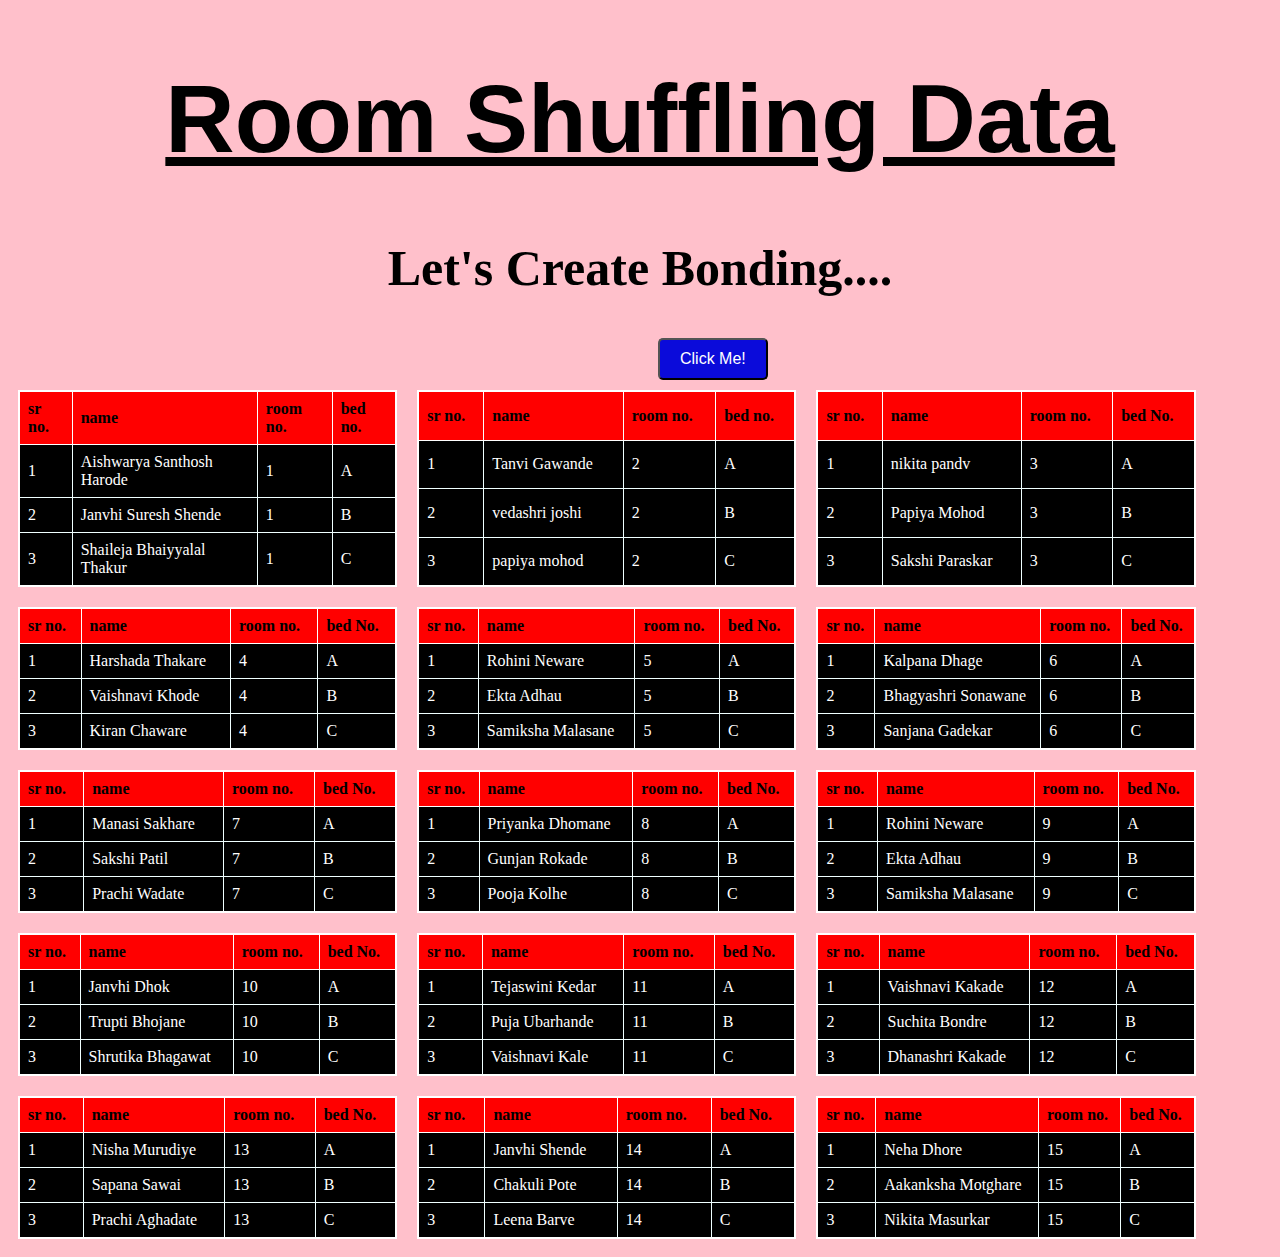
<file: Suffling(2)/index.html>
<!DOCTYPE html>
<html lang="en">
<head>
    <meta charset="UTF-8">
    <meta name="viewport" content="width=device-width, initial-scale=1.0">
    <title>Room Elements</title>
    <link rel="stylesheet" href="index.css">
    <h1>Room Shuffling Data</h1>
    <h2>Let's Create Bonding....</h2>
    <button id="shuffleButton">Click Me!</button>
</head>
<body>
  <div class="all">
    <table>
        <tr>
            <th>sr no.</th>
            <th> name </th>
            <th> room no. </th>
            <th>bed no.</th>
        </tr>
        <tr>
            <td> 1 </td>
            <td>Aishwarya Santhosh Harode</td>
            <td> 1 </td>
             <td> A </td>   
        </tr>
            <tr>
            <td>  2</td>
            <td> Janvhi Suresh Shende </td>
            <td> 1 </td>
            <td> B</td>
        </tr>
        <td> 3 </td>
        <td> Shaileja Bhaiyyalal Thakur</td>
        <td> 1 </td>
        <td> C </td>
    </table>
    <table>
        <tr>
            <th>sr no.</th>
            <th> name </th>
            <th> room no. </th>
            <th>bed no.</th>
        </tr>
        <tr>
            <td> 1 </td>
            <td> Tanvi Gawande </td>
            <td> 2 </td> 
            <td> A </td>
        </tr>
        <tr>
            <td> 2 </td>
            <td> vedashri joshi</td>
            <td> 2 </td> 
            <td> B </td>
        </tr>
        <tr>
            <td> 3 </td>
            <td> papiya mohod </td>
            <td> 2 </td> 
            <td> C </td>
        </tr>
    </table>
    <table>
        <tr>
            <th>sr no.</th>
            <th> name </th>
            <th> room no. </th>
            <th>bed No.</th>
        </tr>
        <tr>
            <td> 1 </td>
            <td> nikita pandv </td>
            <td> 3 </td> 
            <td>A</td>
        </tr>
        <tr>
            <td> 2 </td>
            <td> Papiya Mohod </td>
            <td> 3 </td> 
            <td> B </td>
        </tr>
        <tr>
            <td> 3 </td>
            <td> Sakshi Paraskar </td>
            <td> 3 </td> 
            <td> C </td>
        </tr>
        </table>
        <table>
        <tr>
            <th>sr no.</th>
            <th> name </th>
            <th> room no. </th>
            <th>bed No.</th>
        </tr>
        <tr>
            <td> 1 </td>
            <td> Harshada Thakare </td>
            <td> 4 </td> 
            <td>A</td>
        </tr>
        <tr>
            <td> 2 </td>
            <td> Vaishnavi Khode </td>
            <td> 4 </td> 
            <td> B </td>
        </tr>
        <tr>
            <td> 3 </td>
            <td> Kiran Chaware </td>
            <td> 4 </td> 
            <td> C </td>
        </tr>
        </table>
        <table>
        <tr>
            <th>sr no.</th>
            <th> name </th>
            <th> room no. </th>
            <th>bed No.</th>
        </tr>
        <tr>
            <td> 1 </td>
            <td> Rohini Neware </td>
            <td> 5 </td> 
            <td> A </td>
        </tr>
        <tr>
            <td> 2 </td>
            <td> Ekta Adhau </td>
            <td> 5 </td> 
            <td> B </td>
        </tr>
        <tr>
            <td> 3 </td>
            <td> Samiksha Malasane </td>
            <td> 5 </td> 
            <td> C </td>
        </tr>
        </table>
        <table>
        <tr>
            <th>sr no.</th>
            <th> name </th>
            <th> room no. </th>
            <th>bed No.</th>
        </tr>
        <tr>
            <td> 1 </td>
            <td> Kalpana Dhage </td>
            <td> 6 </td> 
            <td> A </td>
        </tr>
        <tr>
            <td> 2 </td>
            <td> Bhagyashri Sonawane </td>
            <td> 6 </td> 
            <td> B </td>
        </tr>
        <tr>
            <td> 3 </td>
            <td> Sanjana Gadekar </td>
            <td> 6 </td> 
            <td> C </td>
        </tr>
        </table>
        <table>
        <tr>
            <th>sr no.</th>
            <th> name </th>
            <th> room no. </th>
            <th>bed No.</th>
        </tr>
        <tr>
            <td> 1 </td>
            <td> Manasi Sakhare </td>
            <td> 7 </td> 
            <td> A </td>
        </tr>
        <tr>
            <td> 2 </td>
            <td> Sakshi Patil </td>
            <td> 7 </td> 
            <td> B </td>
        </tr>
        <tr>
            <td> 3 </td>
            <td> Prachi Wadate </td>
            <td> 7 </td> 
            <td> C </td>
        </tr>
        </table>
        <table>
        <tr>
            <th>sr no.</th>
            <th> name </th>
            <th> room no. </th>
            <th>bed No.</th>
        </tr>
        <tr>
            <td> 1 </td>
            <td> Priyanka Dhomane </td>
            <td> 8 </td> 
            <td> A </td>
        </tr>
        <tr>
            <td> 2 </td>
            <td> Gunjan Rokade </td>
            <td> 8 </td> 
            <td> B </td>
        </tr>
        <tr>
            <td> 3 </td>
            <td> Pooja Kolhe </td>
            <td> 8 </td> 
            <td> C </td>
        </tr>
        </table>
        <table>
        <tr>
            <th>sr no.</th>
            <th> name </th>
            <th> room no. </th>
            <th>bed No.</th>
        </tr>
        <tr>
            <td> 1 </td>
            <td> Rohini Neware </td>
            <td> 9 </td> 
            <td> A </td>
        </tr>
        <tr>
            <td> 2 </td>
            <td> Ekta Adhau </td>
            <td> 9 </td> 
            <td> B </td>
        </tr>
        <tr>
            <td> 3 </td>
            <td> Samiksha Malasane </td>
            <td> 9 </td> 
            <td> C </td>
        </tr>
    </table>       
    <table>
        <tr>
            <th>sr no.</th>
            <th> name </th>
            <th> room no. </th>
            <th>bed No.</th>
        </tr>
        <tr>
            <td> 1 </td>
            <td> Janvhi Dhok </td>
            <td> 10 </td> 
            <td> A </td>
        </tr>
        <tr>
            <td> 2 </td>
            <td> Trupti Bhojane </td>
            <td> 10 </td> 
            <td> B </td>
        </tr>
        <tr>
            <td> 3 </td>
            <td> Shrutika Bhagawat </td>
            <td> 10 </td> 
            <td> C </td>
        </tr>
    </table>       
    <table>
        <tr>
            <th>sr no.</th>
            <th> name </th>
            <th> room no. </th>
            <th>bed No.</th>
        </tr>
        <tr>
            <td> 1 </td>
            <td> Tejaswini Kedar </td>
            <td> 11 </td> 
            <td> A </td>
        </tr>
        <tr>
            <td> 2 </td>
            <td> Puja Ubarhande </td>
            <td> 11 </td> 
            <td> B </td>
        </tr>
 <tr>
<td> 3 </td>
<td> Vaishnavi Kale </td>
<td> 11 </td> 
<td> C </td>
</tr>
</table>       
<table>
<tr>
<th>sr no.</th>
<th> name </th>
<th> room no. </th>
<th>bed No.</th>
</tr>
<tr>
<td> 1 </td>
<td> Vaishnavi Kakade </td>
<td> 12 </td> 
<td> A </td>
</tr>
<tr>
<td> 2 </td>
<td> Suchita Bondre </td>
<td> 12 </td> 
<td> B </td>
</tr>
<tr>
<td> 3 </td>
<td> Dhanashri Kakade </td>
<td> 12 </td> 
<td> C </td>
</tr>
</table>       
<table>
<tr>
<th>sr no.</th>
<th> name </th>
<th> room no. </th>
<th>bed No.</th>
</tr>
<tr>
<td> 1 </td>
<td> Nisha Murudiye </td>
<td> 13 </td> 
<td> A </td>
</tr>
<tr>
<td> 2 </td>
<td> Sapana Sawai </td>
<td> 13 </td> 
<td> B </td>
</tr>
<tr>
<td> 3 </td>
<td> Prachi Aghadate </td>
<td> 13 </td> 
<td> C </td>
</tr>
</table>       
<table>
<tr>
<th>sr no.</th>
<th> name </th>
<th> room no. </th>
<th>bed No.</th>
</tr>
<tr>
<td> 1 </td>
<td> Janvhi Shende </td>
<td> 14 </td> 
<td> A </td>
</tr>
<tr>
<td> 2 </td>
<td> Chakuli Pote </td>
<td> 14 </td> 
<td> B </td>
</tr>
<tr>
<td> 3 </td>
<td> Leena Barve </td>
<td> 14 </td> 
<td> C </td>
</tr>
</table>  
<table>
<tr>
<th>sr no.</th>
<th> name </th>
<th> room no. </th>
<th>bed No.</th>
</tr>
<tr>
<td> 1 </td>
<td> Neha Dhore </td>
<td> 15 </td> 
<td> A </td>
</tr>
<tr>
<td> 2 </td>
<td> Aakanksha Motghare </td>
<td> 15 </td> 
<td> B </td>
</tr>
<tr>
<td> 3 </td>
<td> Nikita Masurkar </td>
<td> 15 </td> 
<td> C </td>
</tr>
</table>       
</div>
<script>
document.getElementById("shuffleButton").addEventListener("click", function() {
    var allNameCells = document.querySelectorAll(".all td:nth-child(2)");
    var allNames = Array.from(allNameCells).map(cell => cell.textContent.trim());


    for (let i = allNames.length - 1; i > 0; i--) {
        const j = Math.floor(Math.random() * (i + 1));
        [allNames[i], allNames[j]] = [allNames[j], allNames[i]]; 
    }

    allNameCells.forEach((cell, index) => {
        cell.textContent = allNames[index];
    });
});
</script>
</body>
</html>
</file>
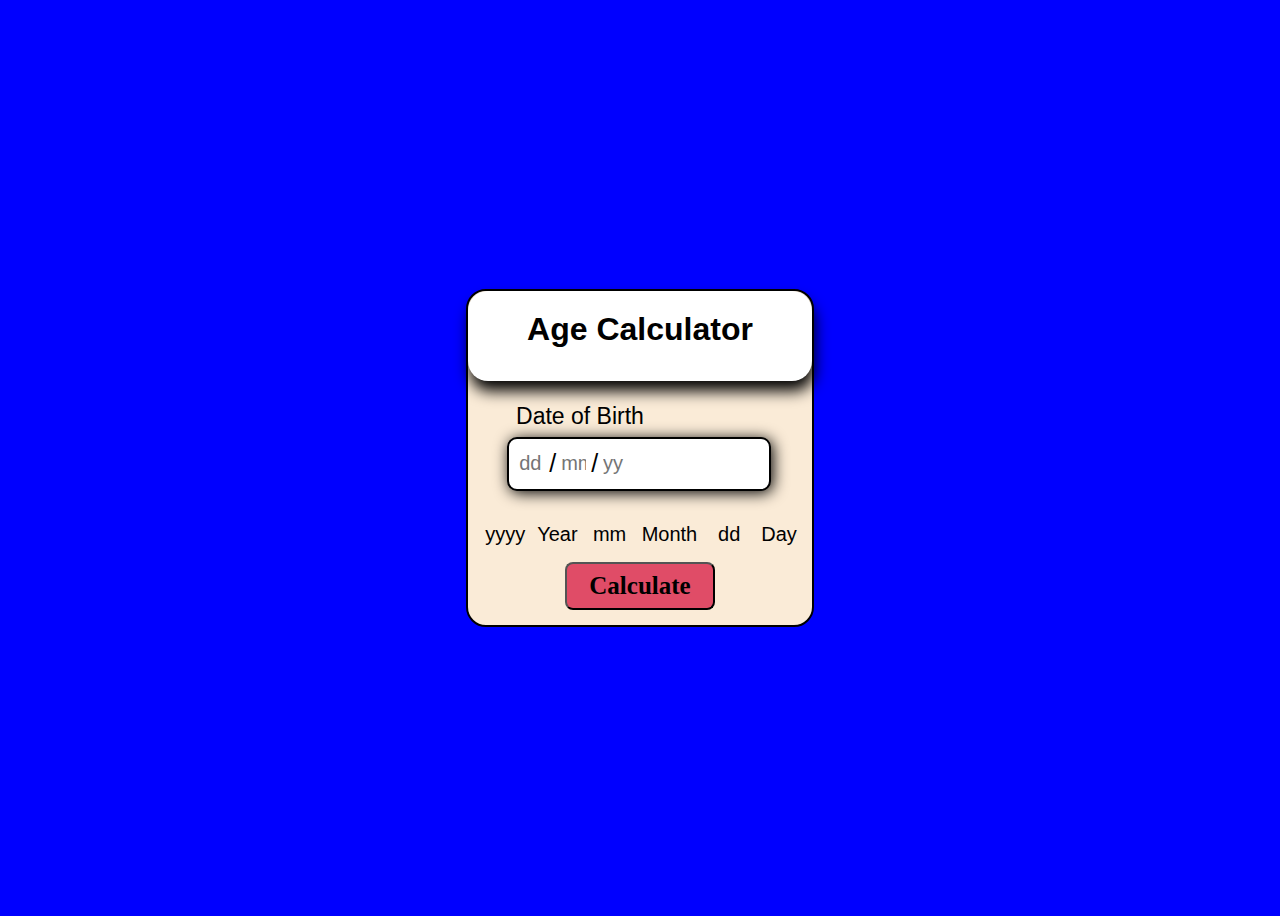
<file: age calculator/agecalculator.html>
<!DOCTYPE html>
<html lang="en">
<head>
    <meta charset="UTF-8">
    <meta name="viewport" content="width=device-width, initial-scale=1.0">
    <title>Age Calculator</title>
    <style>
        body{
            background-color: blue;
            font-family: 'Segoe UI', Tahoma, Geneva, Verdana, sans-serif;
        }
        
        .center{
            display: flex;
            justify-content: center;
            align-items: center;
            flex-direction: column;
            height: 100vh;
        }

        .container{
            text-align: center;
            background-color: antiquewhite;
            border-radius: 20px;
            border: 2px solid black;
        }

        .fir_h1{
            background-color: rgb(255,255,255);
            height: 70px;
            text-align: center;
            margin-top: 0;
            border-radius: 20px;
            padding-top: 20px;
            box-shadow: 2px 10px 15px black;
        }

        .inp_box{
            color: black;
            border: 2px solid black;
            background-color: rgb(255,255,255);
            box-shadow: 2px 2px 15px black;
            border-radius: 10px;
            height: 40px;
            display: flex;
            font-size: 25px;
            align-items: center;
            padding: 5px;
            width: 250px;
            margin-top: 7px;
            margin-left: 39px;
        }

        .birth_inp{
                width: 25px;
                margin: 3px;
                background: none;
                border: none;
                font-size: 20px;
        }
        #year{
            width:50px;
        }
         input::-webkit-outer-spin-button,
         input::-webkit-inner-spin-button{
            -webkit-appearance: none;
            margin: 0;
         }
        .label_enter{
            font-size: 23px;
            position: relative;
            left: -60px;
        }

        .out_box{
            display: flex;
            justify-content: center;
            align-items: center;
            padding-top: 20px;
            margin: 10px;
        }

        .out_sp{
            background: none;
            width:50px;
            text-align: center;
            margin: 2px;
            border-radius: 6px;
            font-size: 20px;
        }

        .p_out{
            font-size: 20px;
            margin: 0 5px;
        }

        #sub_btn{
            font-size: 25px;
            margin-top: 4px;
            margin-bottom: 15px;
            padding: 8px;
            border-radius: 8px;
            background-color: rgb(224,76,103);
            font-weight: 600;
            font-family: Cambria, Cochin, Georgia, Times, 'Times New Roman', serif;
            width: 150px;
            transition-duration: 1s;
        }

        #sub_btn:hover{
            cursor: pointer;
            transform: scale(1.1);
        }

    </style>
</head>
<body>
    <div class="center">
        <div class="container">
            <h1 class="fir_h1">Age Calculator</h1>
            <div class="birthDate">
                <label class="label_enter">Date of Birth</label>
                <div class="inp_box">
                    <input type="number" class="birth_inp" id="day" placeholder="dd">/
                    <input type="number" class="birth_inp" id="month" placeholder="mm">/
                    <input type="number" class="birth_inp" id="year" placeholder="yy">
                </div>
            </div>

            <div class="out_box">
                <span class="out_sp" id="sp_year">yyyy</span> <span class="p_out">Year</span>
                <span class="out_sp" id="sp_month">mm</span> <span class="p_out">Month</span>
                <span class="out_sp" id="sp_day">dd</span> <span class="p_out">Day</span>
            </div>

             <button id="sub_btn">Calculate</button>
        </div>
    </div>



    <script>
           document.getElementById('sub_btn').addEventListener('click',calculate);

           // calculate function//
           function calculate(){
            //user input date
            let y1 = document.getElementById('year').value
            let m1 = document.getElementById('month').value
            let d1 = document.getElementById('day').value
            
            // current Date
            let y2 = new Date().getFullYear();
            let m2 = new Date().getMonth()+1;
            let d2 = new Date().getDate();
        
            // output box
            let dayBox = document.getElementById('sp_day')
            let monthBox = document.getElementById('sp_month')
            let yearBox = document.getElementById('sp_year')
            
            
            //calculation
            var d; var m; var y;
            let month = [31,28,31,30,31,30,31,31,30,31,30,31]

            if(y1 <= y2 && m1 <= 12 && d1 <= 31){

              //main logic
              if(d1 > d2){
                d2 = d2 + month[m2 - 1];
                m2 = m2 - 1 
              }
              if(m1 > m2){
                m2 = m2 + 12;
                y2 = y2 - 1;
              }
                   // value of d, m ,y
              d = d2 - d1;
              m = m2 - m1;
              y = y2 - y1;
              dayBox.textContent = d;
              monthBox.textContent = m;
              yearBox.textContent = y;
            }
            else{
                let inputs = document.getElementsByClassName("birth_inp")
                Array.from(inputs).forEach((e)=>{
                      e.value = ""
                })
                alert('Please Enter Valid Date')
           }
        }
    </script>
</body>
</html>
</file>
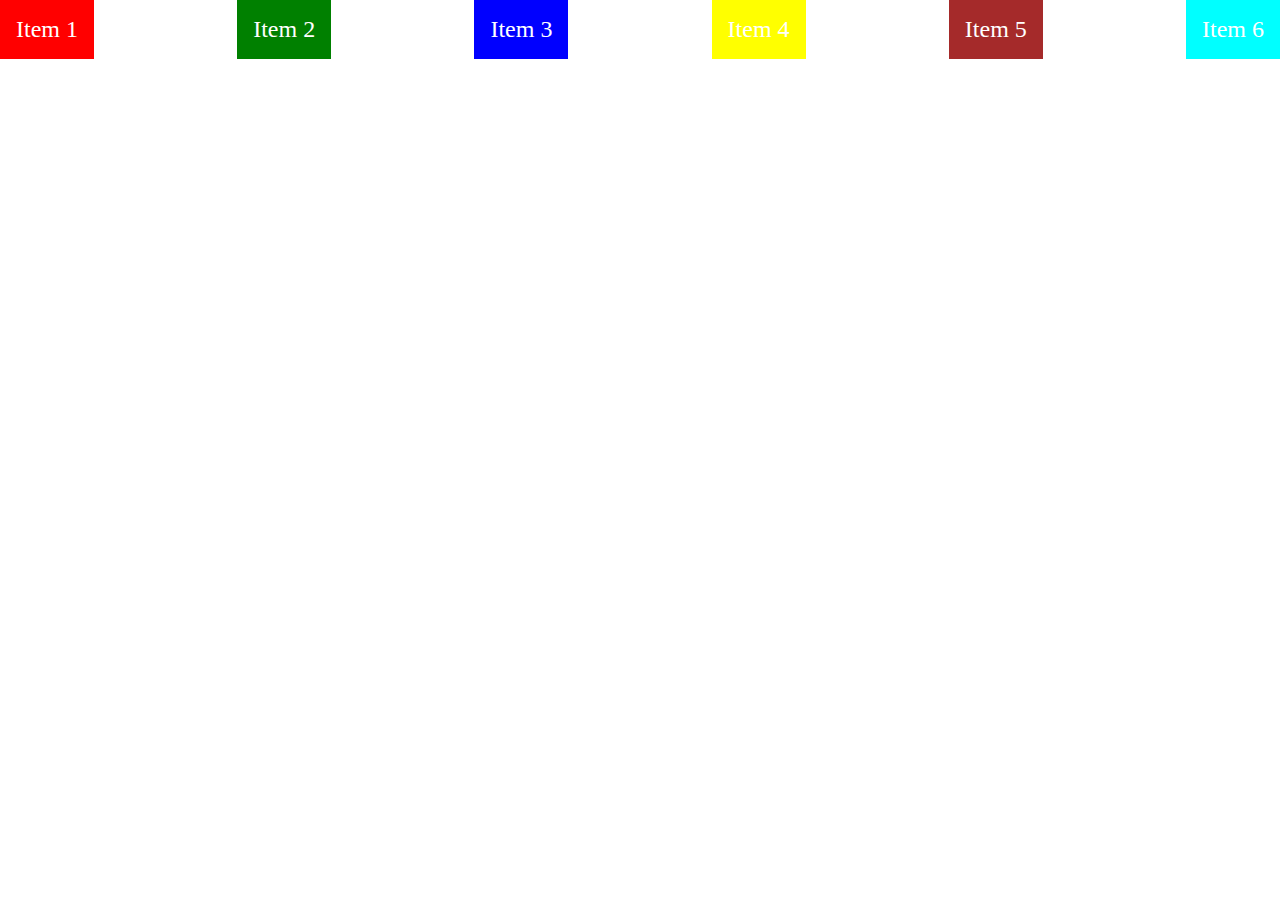
<file: Bootcamp/flex.html>
<!DOCTYPE html>
<html lang="en">
<head>
    <meta charset="UTF-8">
    <meta name="viewport" content="width=
     ,initial-scale=1.0">
    <title>Document</title>

    <style>

        body{
            margin: 0;
        }
        .container{
            border: 2px solide black;
            display: flex;
            flex-direction: row; /* u can use row, colomn, row/coloumn -reverse*/
            flex-wrap: nowrap;  
            /*flex-flow: row wrap-reverse;*/
            justify-content: space-between; /* flex-start/end, space between*/
            align-items: baseline;
            

            /*height:500px  */
        }    
        .flex-item{
            color: white;
            font-size: 1.5rem;
            padding: 1rem;
            text-align: center;
            }

            .item-1 {
                background-color: red;
            }
            .item-2{
                background-color: green;
            }
            .item-3{
                background-color: blue;
            }
            .item-4{
                background-color: yellow;
            }

            .item-5{
                background-color: brown;
            }
            .item-6{
                background-color: aqua;
            }
    </style>
</head>
<body>
    <div class="container">
        <div class="flex-item item-1">Item 1</div>
        <div class="flex-item item-2">Item 2</div>
        <div class="flex-item item-3">Item 3</div>
        <div class="flex-item item-4">Item 4</div>
        <div class="flex-item item-5">Item 5</div>  <!--remove div and add heading tag-->
        <div class="flex-item item-6">Item 6</div>
     </div>

     <!--felx container properties
       1.display
       2.flex-direction
       3.flex-wrap
       4.flex-flow
       5.justify-content
       align-item
       align-content
    -->
       

</body>
</html>
</file>
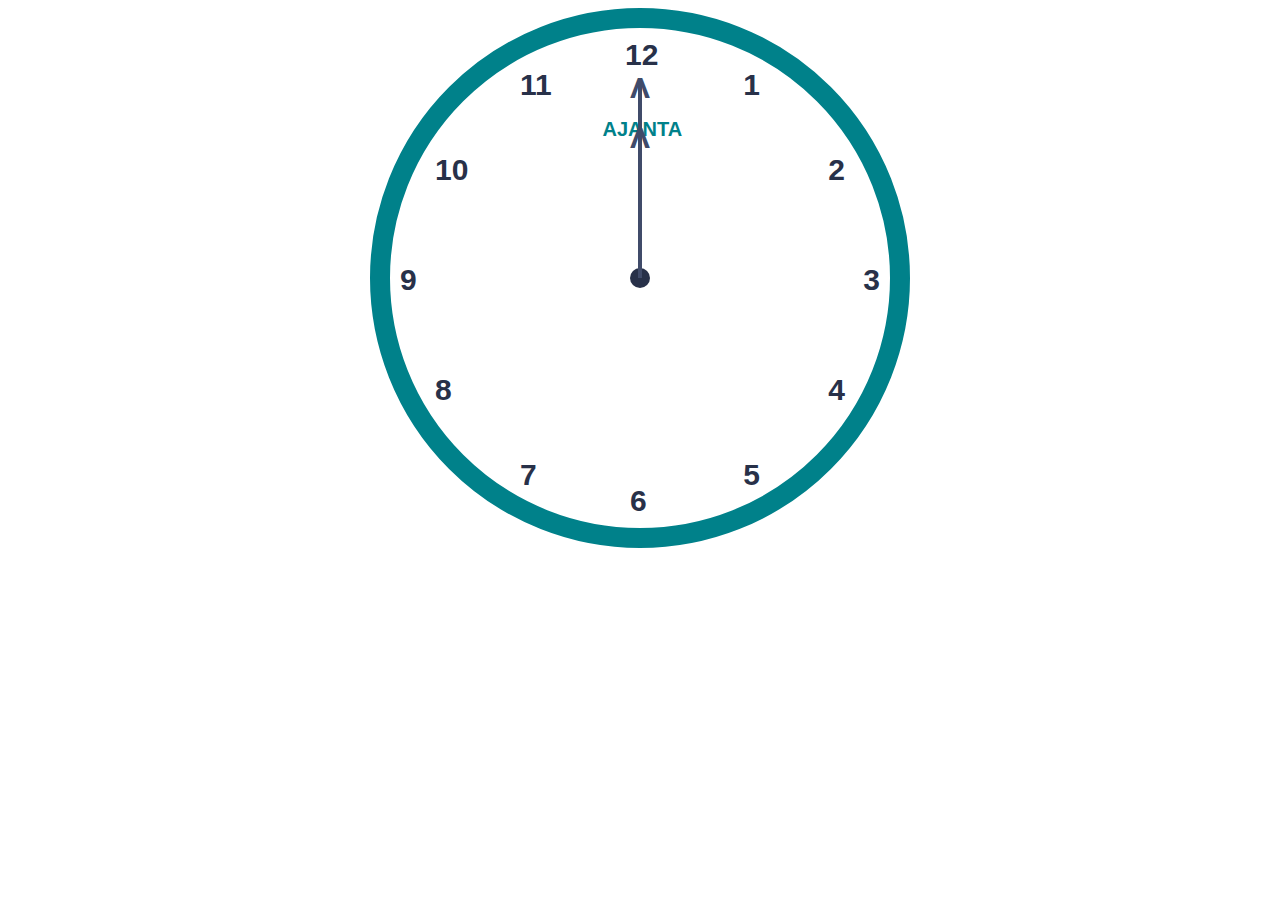
<file: TictacGame/clock.html>
<!DOCTYPE html>
<html lang="en">
<head>
    <meta charset="UTF-8">
    <meta name="viewport" content="width=device-width, initial-scale=1.0">
    <title>Analog Clock</title>
    <link rel="stylesheet" href="clock.css">
</head>
<body>
    <div class="clock-dial">
        <div class="point"></div>
        <div class="hour hour-1">1</div>
        <div class="hour hour-2">2</div>
        <div class="hour hour-3">3</div>
        <div class="hour hour-4">4</div>
        <div class="hour hour-5">5</div>
        <div class="hour hour-6">6</div>
        <div class="hour hour-7">7</div>
        <div class="hour hour-8">8</div>
        <div class="hour hour-9">9</div>
        <div class="hour hour-10">10</div>
        <div class="hour hour-11">11</div>
        <div class="hour hour-12">12</div>
        <div class="brand">AJANTA </div>

        <div class="minute-hand-wrapper" id="minute-hand">
            <div class="minute-hand">
                <div class="hand"></div>
                <div class="arrow">V</div>
            </div>
        </div>

        <div class="hour-hand-wrapper" id="hour-hand">
            <div class="hour-hand">
                <div class="hand"></div>
                <div class="arrow">V</div>
            </div>
        </div>

        <div class="second-hand-wrapper" id="second-hand">
            <div class="second-hand">
                <div class="hand"></div>
            </div>
        </div>
    </div>
    <script src="clock.js"></script>
</body>
</html>
</file>
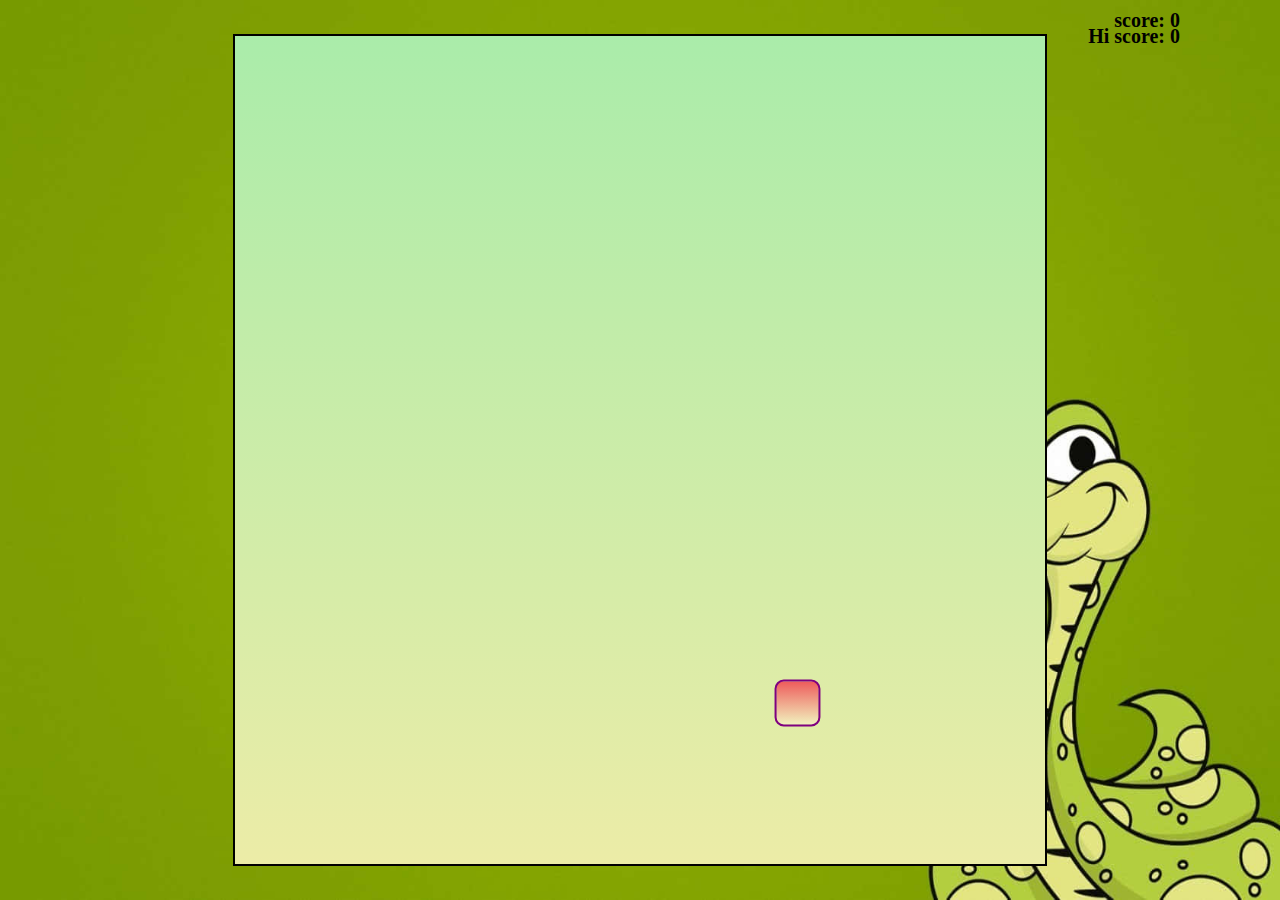
<file: TictacGame/snake.html>
<!DOCTYPE html>
<html lang="en">
<head>
    <meta charset="UTF-8">
    <meta name="viewport" content="width=device-width, initial-scale=1.0">
    <title>Snake - Ek Gaming Katha</title>
    <link rel="stylesheet" href="snake.css">

</head>
<body>
    <div class="body">
        <div id="scoreBox">score: 0</div>
        <div id="hiscoreBox">Hi score: 0</div>
        <div id="board"></div> <!--snake moving board-->

    </div>
</body>
<script src="snake.js"></script>

</html>
</file>
<file: Suffling(2)/index.css>
.all {
    display: flex;
    flex-wrap: wrap;
}

.all table {
    flex: 0 0 30%;

    margin: 10px;
    border-collapse: collapse;
    border: 2px solid white;
}

th, td {
    border: 1px solid white;
    padding: 8px;
    text-align: left;
    
}
h1{
    color:black;
    text-align:center;
    text-decoration:underline;
    font-weight:Bold;
    font-family: arial;
    font-size:96px;
}
th{
    background-color: red;
}
body{
    background-color: pink;
}
td{
    background-color: black;
    color:white;
    border-color: azure;

}
h2{
    color:black;
    text-align:center;
    font-weight:bold;
    font-size: 50px;
}
button{
    background-color: rgb(11, 11, 218);
    color:white;
     margin-left: 650px;
    text-align:center;
    border-radius: 5px;
    font-size:16px;
    padding:10px 20px;
}
</file>
<file: TictacGame/clock.css>
body{
    font-family:Arial, Helvetica, sans-serif;
}

.clock-dial{
    width: 500px;
    height: 500px;
    border:20px solid #00818a;
    border-radius: 50%;
    margin: 0 auto;
    position: relative;
}

.point{
       width: 20px; 
       height: 20px;
       background-color: #283149;
       border-radius: 50%;
       position: absolute;
       top: 240px;
       left: 240px;
}

.hour{
    font-size: 30px;
    font-weight: bold;
    color: #283149;
    position: absolute;
}

.hour-1{
    top: 40px;
    right: 130px;
}
.hour-2{
    top: 125px;
    right: 45px;
}
.hour-3{
    top: 235px;
    right: 10px;
}
.hour-4{
    top: 345px;
    right: 45px;
}
.hour-5{
    top: 430px;
    right: 130px;
}
.hour-6{
    bottom: 10px;
    left: 240px;
}
.hour-7{
    top: 430px;
    left: 130px;
}
.hour-8{
    top: 345px;
    left: 45px;
}
.hour-9{
    top: 235px;
    left: 10px;
}
.hour-10{
    top: 125px;
    left: 45px;
}
.hour-11{
    top: 40px;
    left: 130px;
}
.hour-12{
    top: 10px;
    left: 235px;
}

.brand{
    font-size: 20px;
    font-weight: bold;
    color: #00818a;
    position: absolute;
    top: 90px;
    left: 42.5%;
}

.minute-hand-wrapper{
    width: 400px;
    height: 400px;
    position: absolute;
    top: 50px;
    left: 50px;
    border-radius: 50%;
}

.minute-hand{
    position: relative;
}

.minute-hand .hand{
    width:4px;
    height: 200px;
    background-color: #404b69;
    position: absolute;
    left: 198px;
}

.minute-hand .arrow{
    font-size: 30px;
    font-weight: bold;
    color: #404b69;
    transform: rotate(180deg);
    position: absolute;
    left: 190px;
    top: -7px;
}

.hour-hand-wrapper{
    width: 300px;
    height: 300px;
    position: absolute;
    top: 100px;
    left: 100px;
    border-radius: 50%;
}

.hour-hand{
    position: relative;
}

.hour-hand .hand{
    width:4px;
    height: 150px;
    background-color: #404b69;
    position: absolute;
    left: 148px;
}

.hour-hand .arrow{
    font-size: 30px;
    font-weight: bold;
    color: #404b69;
    transform: rotate(180deg);
    position: absolute;
    left: 140px;
    top: -7px;
}

.second-hand-wrapper{
    width: 350px;
    height: 350px;
    position: absolute;
    top: 75px;
    left: 75px;
    border-radius: 50%;
}

.second-hand{
    position: relative;
}

.second-hand .hand{
    width: 2px;
    height: 175px;
    background-color: #404b69;
    position: absolute;
    left: 174px;
}
</file>
<file: TictacGame/snake.css>
*{
    padding: 0;
    margin: 0;
} 

.body{
    background: url("images/snakecover.jpg");
    min-height: 100vh;
    /* vh means jya pn device mdhye tumhi ahat tyachya view chi height*/
    background-size: 100vw 100vh;
    background-repeat: no-repeat;
    display: flex;
    justify-content: center;
    align-items: center;
}

#scoreBox{
    position: absolute;
    top: 9px;
    right: 100px;
    font-size: 20px;
    font-weight: bold;
}

#hiscoreBox{
   position: absolute;
   top: 25px;
   right: 100px;
   font-size: 20px;
   font-weight: bold;
   font-family: 'New Tegomin', serif;
}
#board{
    background: linear-gradient(rgb(170, 236, 170),rgb(236, 236, 167));
    width: 90vmin;
    height: 92vmin;             /*box chya row and colums sathi grid use kel*/
    border: 2px solid black;
    display: grid;
    grid-template-rows: repeat(18, 1fr);
    grid-template-columns: repeat(18, 1fr);
}

.head{
    background: linear-gradient(rgb(238, 92, 92), rgb(241, 241, 189));
    border: 2px solid purple;
    transform: scale(1.02);
    border-radius: 9px;
}
   /* snake chya body parts kshe asel head,fd*/ 
.snake{
    background-color: purple; 
    border: .25vmin solid white;
    border-radius: 12px;
}

.food{
    background: linear-gradient(red, purple);
    border:.25vmin solid black;
    border-radius:8px;

    }
</file>
